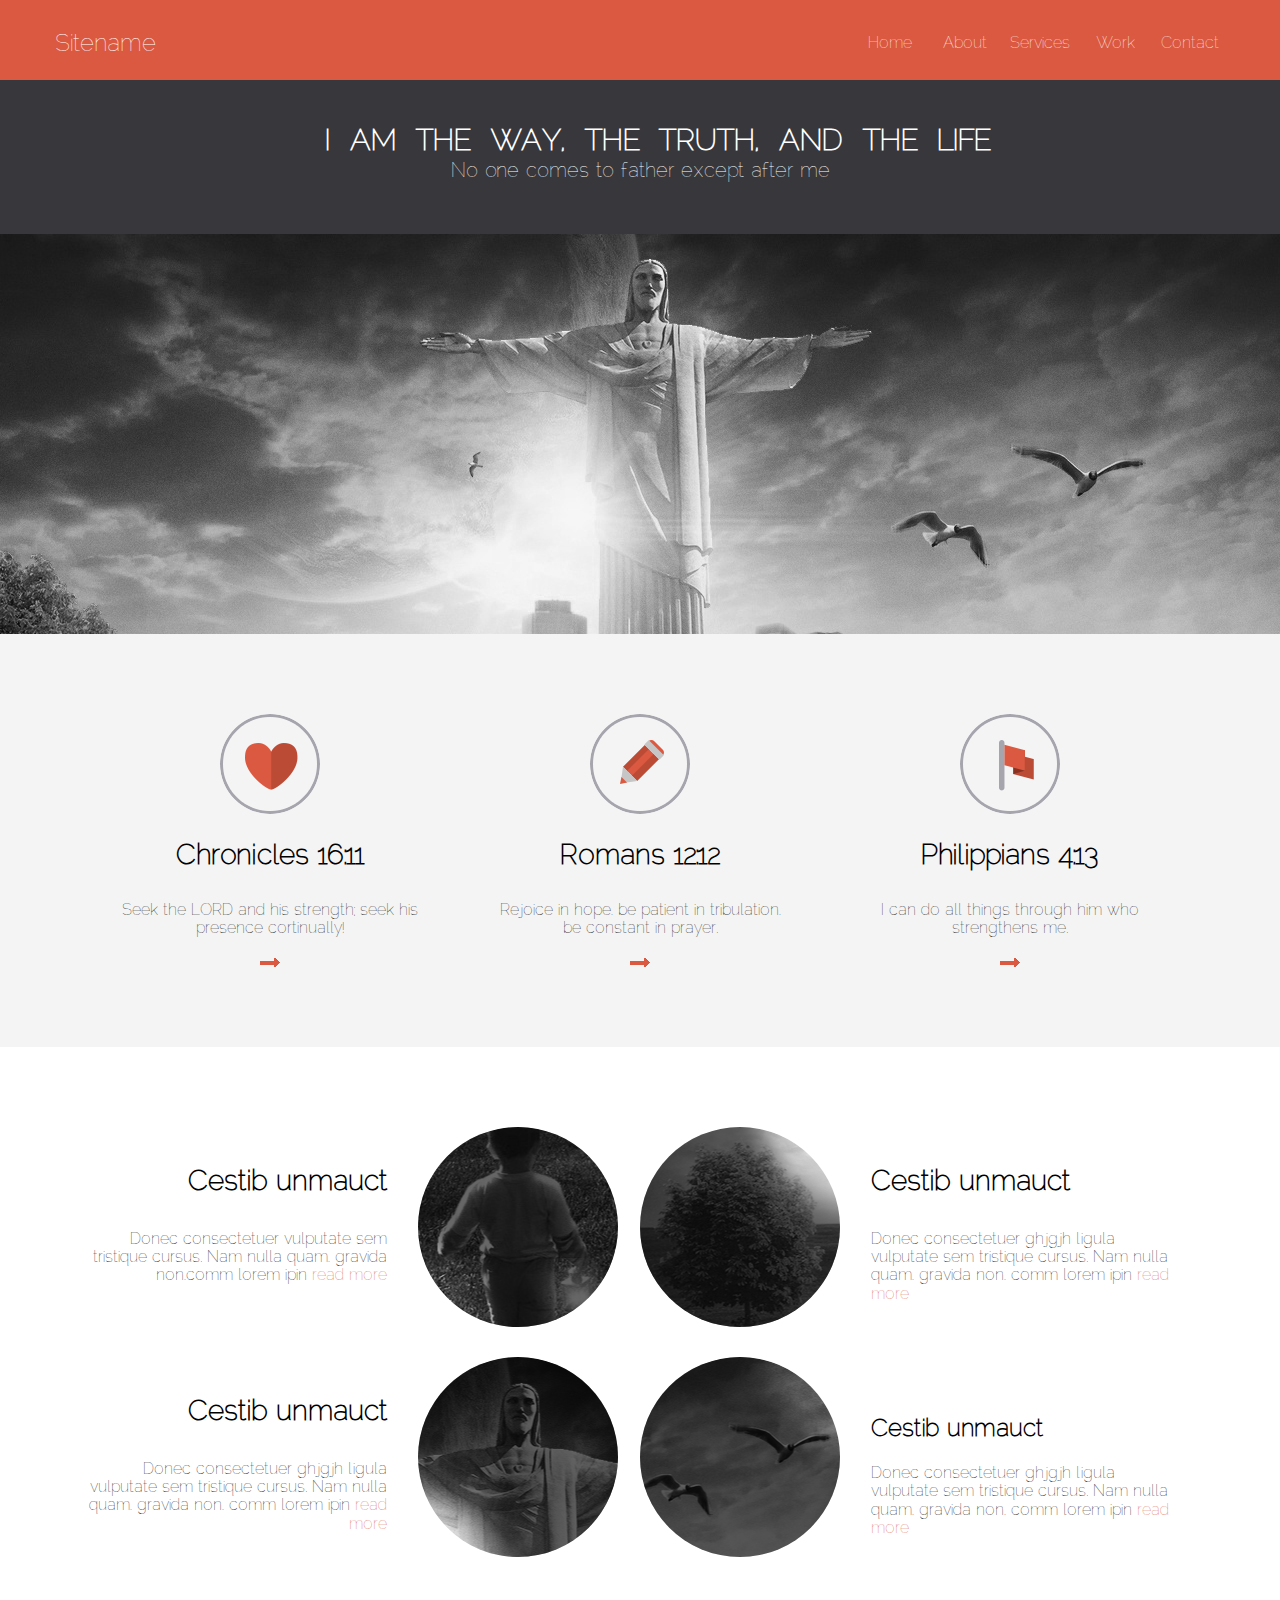
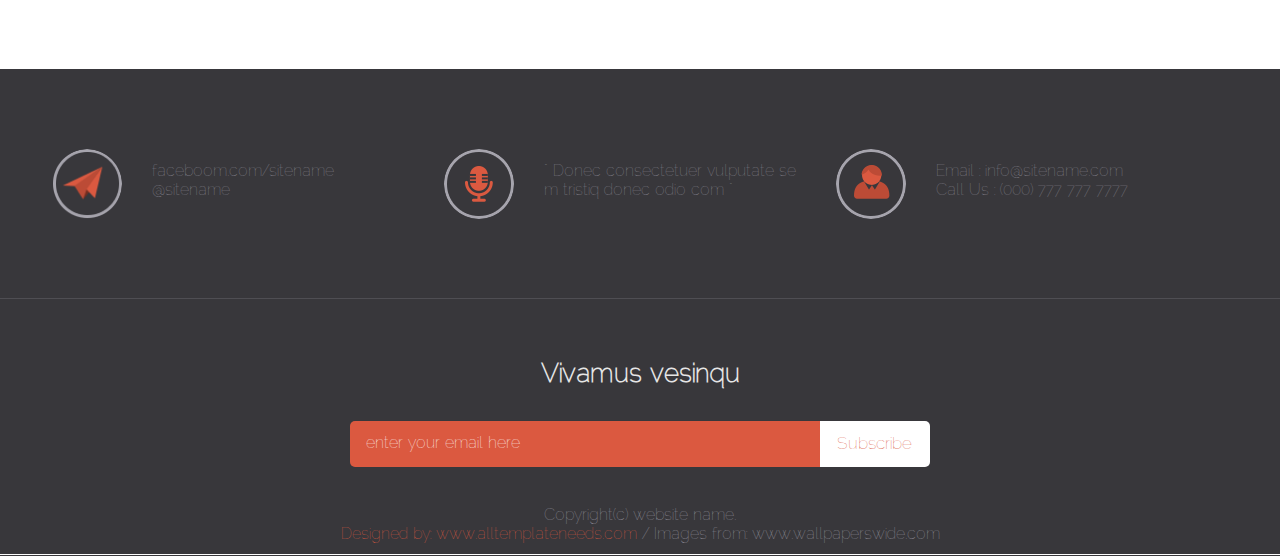
<file: Task1-SiteLayouting/index.html>
<!DOCTYPE html>
<html lang="en">
<head>
    <meta charset="UTF-8">
    <link rel="stylesheet" href="css/main.css">
    <title>Title3</title>

</head>
<body>

<header class="menu-logo-section ">
    <div class="container">
        <div class="flex-menu">
            <a class="link-title site-name" href="##contact">Sitename</a>
            <div class="spacer"></div>
            <nav>
                <ul class="main-menu">
                    <li class="main-menu-element">
                        <a class="main-menu-ref" href="##title">Home</a>
                    </li>
                    <li class="main-menu-element">
                        <a class="main-menu-ref" href="##about">About</a>
                    </li>
                    <li class="main-menu-element">
                        <a class="main-menu-ref" href="##services">Services</a>
                    </li>
                    <li class="main-menu-element">
                        <a class="main-menu-ref" href="##work">Work</a>
                    </li>
                    <li class="main-menu-element">
                        <a class="main-menu-ref" href="##contact">Contact</a>
                    </li>
                </ul>
            </nav>
        </div>
    </div>
</header>


<section class="title-section">
    <div class="container box">
        <div class="flex-vertical">
            <a name="#title"></a>
            <h1 class="main-title"> I am the way, the truth, and the life</h1>
            <p class="main-undertitle"> No one comes to father except after me</p>
        </div>
    </div>
    <div class="main-picture image-main box "></div>
</section>


<section class="quotes-section box">
    <div class="container box ">
        <div class="flex-horizontal box">
            <a name="#work"></a>
            <div class="quote box">
                <div class="quote-image quotes-section-left-image box"></div>
                <h2 class="quote-title"> Chronicles 16:11</h2>
                <p class="quote-p"> Seek the LORD and his strength; seek his presence cortinually!</p>
                <a class="quote-link link-arrow" href="#"></a>
            </div>

            <div class="quote box">
                <div class="quote-image quotes-section-central-image box"></div>
                <h2 class="quote-title"> Romans 12:12</h2>
                <p class="quote-p"> Rejoice in hope, be patient in tribulation, be constant in prayer.</p>
                <a class="quote-link link-arrow" href="#"></a>
            </div>

            <div class="quote box">
                <div class="quote-image quotes-section-right-image box"></div>
                <h2 class="quote-title">Philippians 4:13 </h2>
                <p class="quote-p"> I can do all things through him who strengthens me.</p>
                <a class="quote-link link-arrow" href="#"></a>
            </div>
        </div>
    </div>
</section>


<section class="main-info-section">
    <a name="#services"></a>
    <div class="container box">
        <div class="flex-horizontal">
            <div class="info-panel box">

                <div class="info-block left-panel-block box">
                    <div class="info-block-image main-info-section-top-left-image box"></div>
                    <div class="info-block-textblock box">
                        <h2 class="info-block-textblock-h2"> Cestib unmauct
                        </h2>
                        <p class="info-block-textblock-p">
                            Donec consectetuer vulputate sem tristique cursus. Nam nulla quam, gravida non,comm lorem
                            ipin
                            <a class="link-style-light" href="#">read more
                            </a>
                        </p>
                    </div>
                </div>

                <div class="info-block left-panel-block box">
                    <div class="info-block-image main-info-section-bottom-left-image box"></div>
                    <div class="info-block-textblock box">
                        <h2 class="info-block-textblock-h2"> Cestib unmauct</h2>
                        <p class="info-block-textblock-p">
                            Donec consectetuer ghjgjh ligula vulputate sem tristique cursus. Nam nulla quam, gravida
                            non,
                            comm
                            lorem ipin
                            <a class="link-style-light info-block-link" href="#">read more</a>
                        </p>
                    </div>
                </div>

            </div>

            <div class="info-panel box">
                <div class="info-block right-panel-block box">
                    <div class="info-block-image main-info-section-top-right-image box"></div>
                    <div class="info-block-textblock box">
                        <h2 class="info-block-textblock-h2"> Cestib unmauct</h2>
                        <p class="info-block-textblock-p">
                            Donec consectetuer ghjgjh ligula vulputate sem tristique cursus. Nam nulla quam, gravida
                            non,
                            comm
                            lorem ipin
                            <a class="link-style-light" href="#">read more</a>
                        </p>
                    </div>
                </div>

                <div class="info-block right-panel-block box">
                    <div class="info-block-image main-info-section-bottom-right-image box"></div>
                    <div class="info-block-textblock box">
                        <h2 class="infoblock-textblock-h2"> Cestib unmauct</h2>
                        <p class="infoblock-textblock-p">
                            Donec consectetuer ghjgjh ligula vulputate sem tristique cursus. Nam nulla quam, gravida
                            non,
                            comm lorem ipin
                            <a class="link-style-light" href="#">read more</a>
                        </p>
                    </div>
                </div>
            </div>
        </div>
    </div>
</section>

<footer class="contacts-subscribe-creds-section">
    <a name="#contact"></a>
    <div class="container box">
        <div class="flex-horizontal">

            <div class="contact box">
                <div class="contact-img contacts-section-left-image box"></div>
                <div class="contact-text box">
                    <p class="contact-text-p"> faceboom.com/sitename <br>@sitename</p>
                </div>
            </div>
            <div class="contact box">
                <div class="contact-img contacts-section-central-image box"></div>
                <div class="contact-text box">
                    <p class="contact-text-p">“ Donec consectetuer vulputate se<br>m tristiq donec odio com ”</p>
                </div>
            </div>
            <div class="contact box">
                <div class="contact-img contacts-section-right-image box"></div>
                <div class="contact-text box">
                    <p class="contact-text-p">Email : info@sitename.com <br>Call Us : (000) 777 777 7777</p>
                </div>
            </div>


        </div>
    </div>
    <div class="horizontal-line"></div>
    <div class="container box">
        <div class="flex-vertical">

            <h2 class="footer-title box"> Vivamus vesinqu </h2>
            <div class="input-panel box">
                <div class="flex-horizontal">
                    <input class="email-line" type="text" placeholder="enter your email here">
                    <input class="email-subscribe-button " type="button" title="send" value="Subscribe">
                </div>
            </div>
            <div class="copyright box">
                Copyright(c) website name.
            </div>
            <a name="#about"></a>
            <div class="designer-links box">
                <p class="footer-down-text-light"> Designed by: </p>
                <a class="footer-down-text-light link-style-light" href="#">www.alltemplateneeds.com</a>
                <p class="footer-down-text-dark"> / Images from: </p>
                <a class="footer-down-text-dark link-style-dark" href="#">www.wallpaperswide.com</a>
            </div>
        </div>
    </div>
    <div class="horizontal-line-down"></div>
</footer>

</body>
</html>
</file>
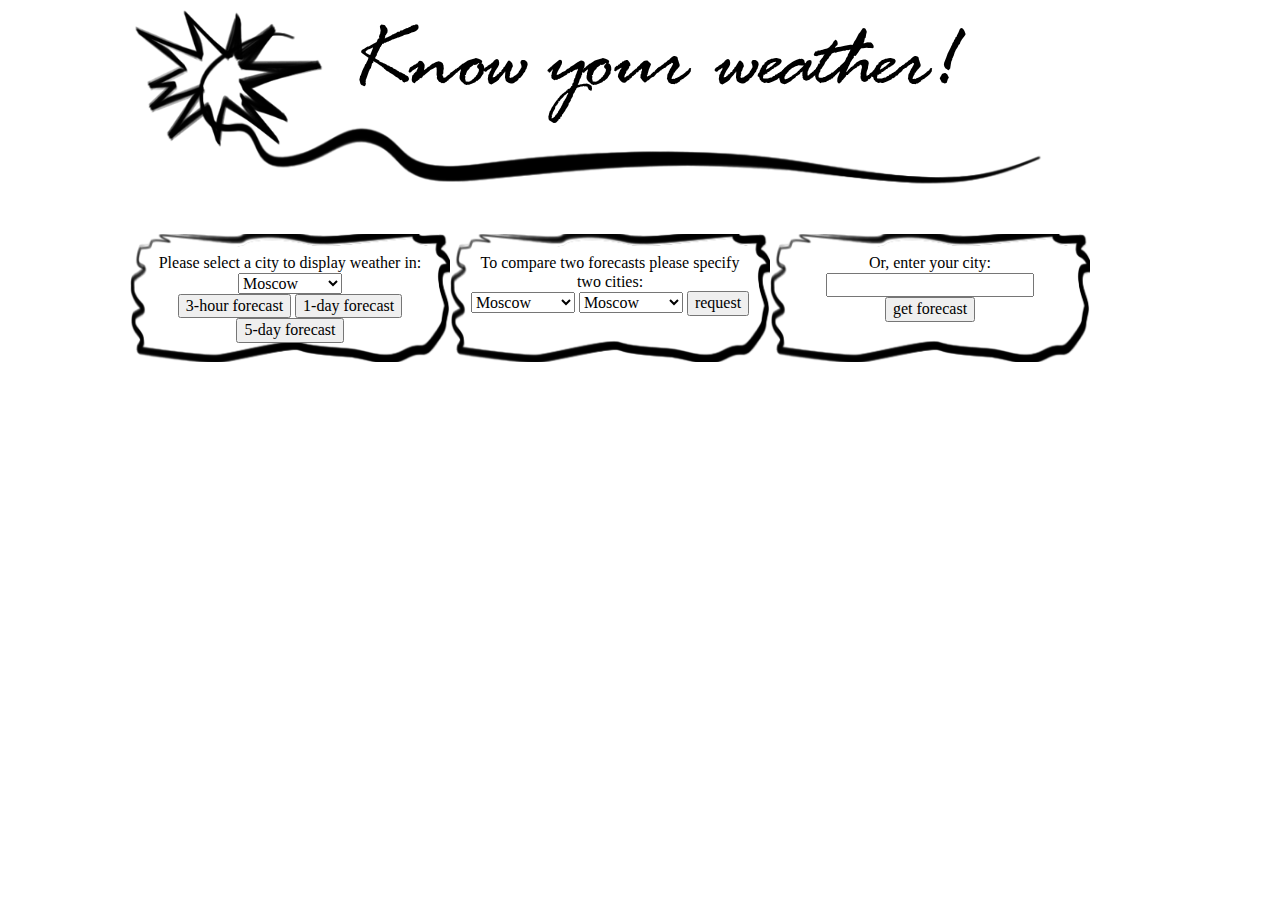
<file: Task4-DOM/index.html>
<!DOCTYPE html>
<html lang="en">
<head>
    <meta charset="UTF-8">
    <title>Weather Forecast</title>
    <link rel="stylesheet" href="css/main.css">
    <script src="js/proprietary/require.js"></script>
</head>
<body>

<header class="header box ">
    <div class="container box header-picture">
        <div class="logo box logo-picture"></div>
        <div class="panel box">
            <div class="site-name box">Know your weather!</div>
        </div>
    </div>
</header>

<section class="controls box">
    <div class="container box controls-container">

        <div class="button-panel box button-panel-picture">
            <div>Please select a city to display weather in:</div>
            <select class="city-selector" id="one-city-selector">
                <option value="524901">Moscow</option>
                <option value="625144">Minsk</option>
                <option value="2643743">London</option>
                <option value="5368361">Los-Angeles</option>
                <option value="2988507">Paris</option>
            </select>
            <div>
                <input type="button" value="3-hour forecast" onclick="displaySingleForecast(3,3)"/>
                <input type="button" value="1-day forecast" onclick="displaySingleForecast(24,3)"/>
                <input type="button" value="5-day forecast" onclick="displaySingleForecast(120,3)"/>
            </div>
        </div>
        <div class="button-panel box button-panel-picture">
            <div>To compare two forecasts please specify two cities:</div>
            <select class="city-selector" id="compare-first-city-selector">
                <option value="524901">Moscow</option>
                <option value="625144">Minsk</option>
                <option value="2643743">London</option>
                <option value="5368361">Los-Angeles</option>
                <option value="2988507">Paris</option>
            </select>
            <select class="city-selector" id="compare-second-city-selector">
                <option value="524901">Moscow</option>
                <option value="625144">Minsk</option>
                <option value="2643743">London</option>
                <option value="5368361">Los-Angeles</option>
                <option value="2988507">Paris</option>
            </select>
            <input type="button" value="request" onclick="compareTwoForecasts('2988507','5368361')"/>
        </div>
        <div class="button-panel box button-panel-picture">
            <span>Or, enter your city:</span>
            <input type="text" id="manual-input-city">
            <input type="button" value="get forecast" onclick="displayForecastByName(48,3)"/>
        </div>
    </div>

    <div class="modal" id="request-error-modal">
        <div class="modal-content">
            <span class="modal-close-button">&times;</span>
            <div class="modal-text">Something went wrong. Please, try again</div>
        </div>
    </div>
    <div class="floatTip" id="floatTip"></div>

</section>
<section class="forecasts">
    <div class="container" id="parent">
    </div>
</section>

<script src="js/templatesHTMLElements.js"></script>
<script src="js/primitive.js"></script>
<script src="js/layout.js"></script>
<script src="js/api.js"></script>
<script src="js/main.js"></script>
</body>
</html>
</file>
<file: Task1-SiteLayouting/css/main.css>
@import url(normalize.css);
@import url(base.css);
@import url(layout.css);
@import url(modules.css);
@import url(resourses.css);
@import url(states.css);
@import url(small-size.css);
</file>
<file: Task4-DOM/css/main.css>
@import url(normalize.css);
@import url(layout.css);
@import url(elements.css);
@import url(resourses.css);
@import url(base.css);
@import url(states.css);
</file>
